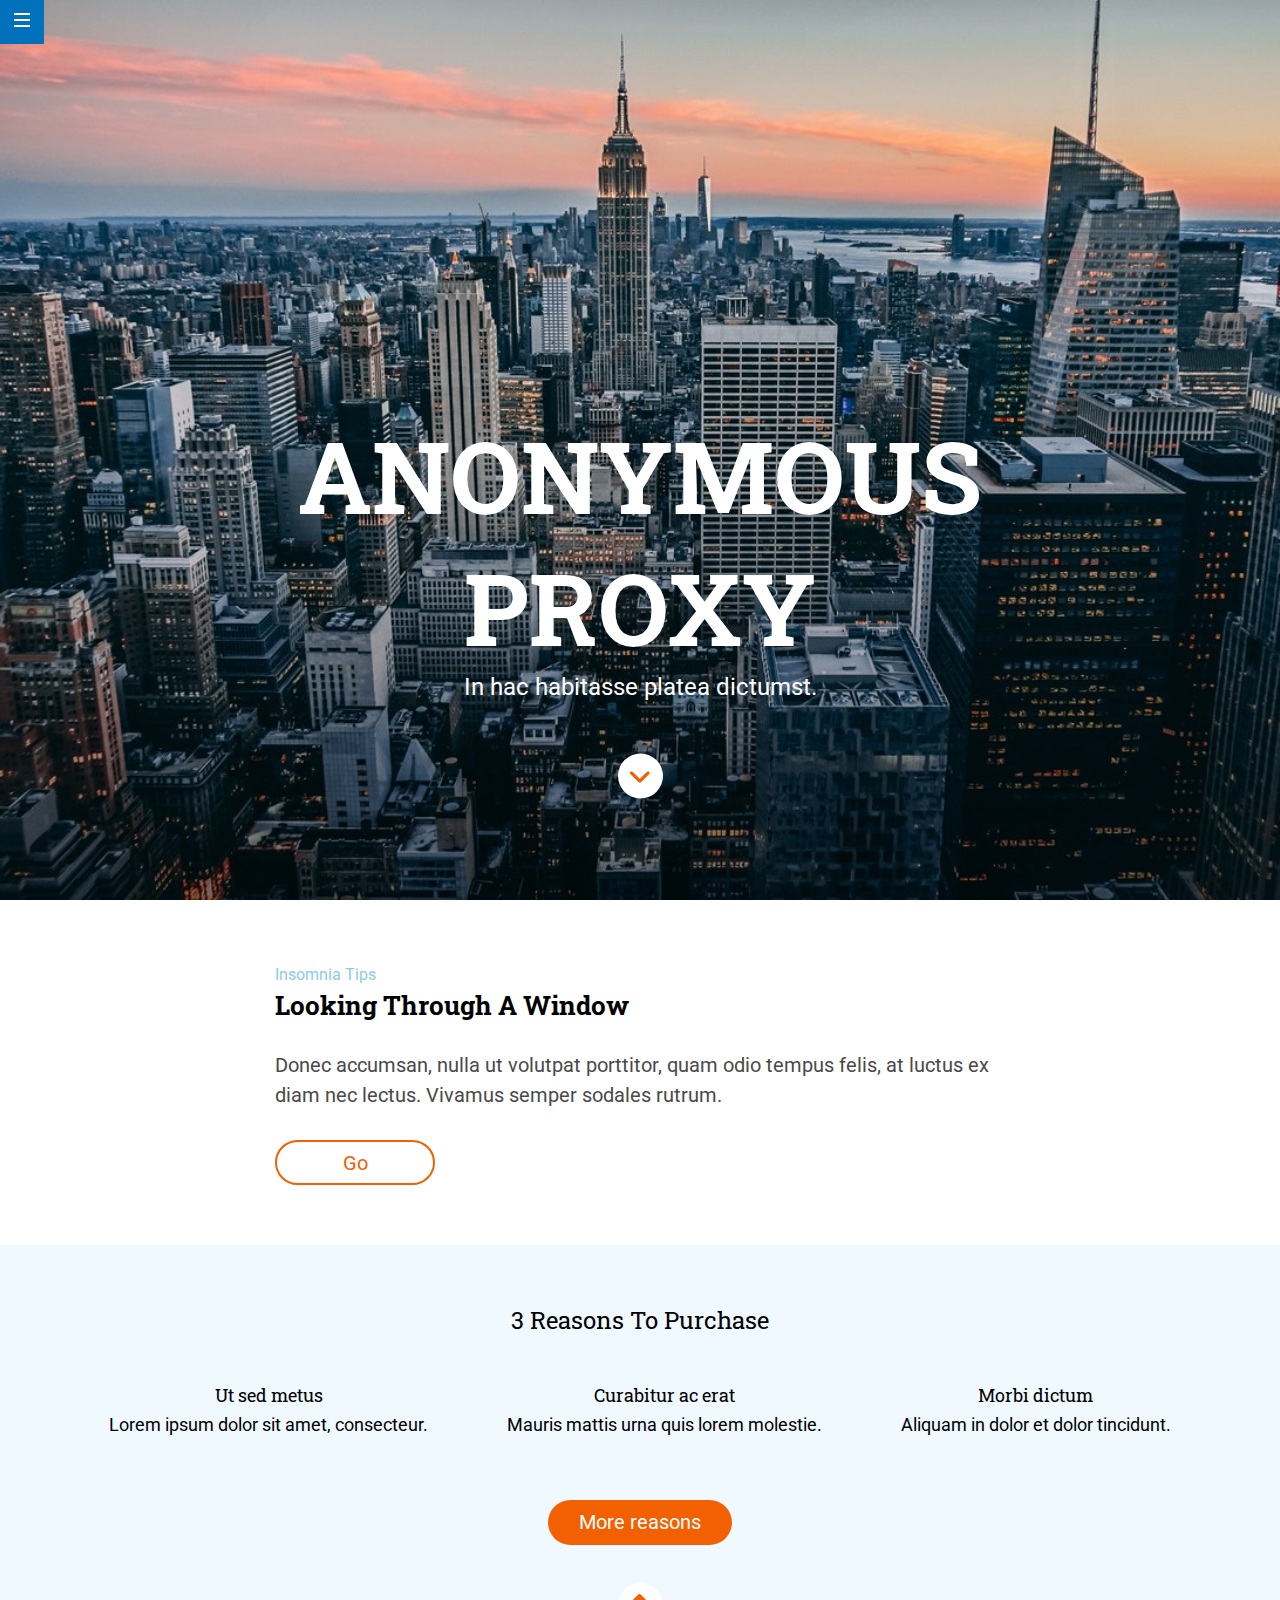
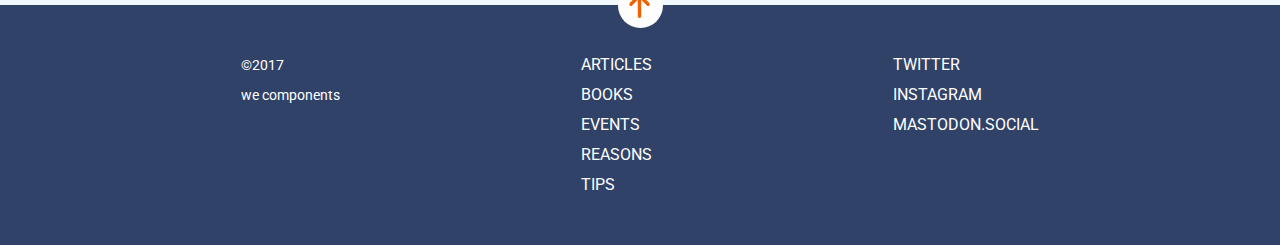
<file: docs/index.html>
<!DOCTYPE html>
<html lang="es">
    
    <head>
        <meta charset="UTF-8">
        <meta name="viewport" content="width=device-width, initial-scale=1.0">
        <meta http-equiv="X-UA-Compatible" content="ie=edge">
        <title>Evaluación final Ana Jaime</title>
        <link href="https://fonts.googleapis.com/css?family=Roboto|Roboto+Slab:700"
        rel="stylesheet">
        <link rel="stylesheet" href="https://use.fontawesome.com/releases/v5.8.0/css/all.css"
        integrity="sha384-Mmxa0mLqhmOeaE8vgOSbKacftZcsNYDjQzuCOm6D02luYSzBG8vpaOykv9lFQ51Y"
        crossorigin="anonymous">
        <link rel="icon" href="favicon.png" />
        <link rel="stylesheet" href="assets/css/main.css">
    </head>
    
    <body>
        <div class="page" id="page">
            <header class="hero">
                <div class="hero__menu"> <a id="nav" href="#"><img class="hero__menu--icon" src="assets/images/ico-menu.svg"></a>

                </div>
                <div class="hero__text">
                     <h1 class="hero__text--title">anonymous proxy</h1>

                     <h2 class="hero__text--claim">In hac habitasse platea dictumst.</h2>

                    <div id="scroll" class="hero__text--scroll"> <a class="scroll" href="#look"><img class="hero__text--icon" src="assets/images/ico-scroll-down.svg"></a>

                    </div>
                </div>
            </header>
            <main class="page__main">
                <aside id="look" class="looking">
                    <div class="looking-a">
                         <h5 class="looking-a__tips">Insomnia Tips</h5>

                         <h2 class="looking-a__title">Looking through a window</h2>

                        <p class="looking-a__description">Donec accumsan, nulla ut volutpat porttitor, quam odio tempus felis, at
                            luctus ex diam nec lectus. Vivamus semper sodales rutrum.</p>
                        <button class="looking-a__button btn">go</button>
                    </div>
                </aside>
                <article class="reasons">
                     <h2 class="reasons__title">3 Reasons to purchase</h2>

                    <div class="reason-1">
                         <h3 class="reason-1__title">Ut sed metus</h3>

                        <p class="reason-1__text">Lorem ipsum dolor sit amet, consecteur.</p>
                    </div>
                    <div class="reason-2">
                         <h3 class="reason-2__title">Curabitur ac erat</h3>

                        <p class="reason-2__text">Mauris mattis urna quis lorem molestie.</p>
                    </div>
                    <div class="reason-3">
                         <h3 class="reason-3__title">Morbi dictum</h3>

                        <p class="reason-3__text">Aliquam in dolor et dolor tincidunt.</p>
                    </div>
                    <div class="reason__button">
                        <button class="reason__button--img btn">More reasons</button>
                    </div>
                </article>
            </main>
            <footer class="page__footer">
                <div class="footer__arrow"> <a class="arrow" href="#page"><img class="footer__arrow--icon" src="assets/images/ico-arrow.svg"></a>

                </div>
                <div class="footer__text">
                    <div class="footer__tips">
                        <ul class="footer__tips--list">
                            <li><a class="element" href="#">articles</a>

                            </li>
                            <li><a class="element" href="#">books</a>

                            </li>
                            <li><a class="element" href="#">events</a>

                            </li>
                            <li><a class="element" href="#">reasons</a>

                            </li>
                            <li><a class="element" href="#">tips</a>

                            </li>
                        </ul>
                    </div>
                    <div class="footer__sm">
                        <ul class="footer__sm--list">
                            <li><a class="element" href="#" target="_blank">twitter</a>

                            </li>
                            <li><a class="element" href="#" target="_blank">instagram</a>

                            </li>
                            <li><a class="element" href="#" target="_blank">mastodon.social</a>

                            </li>
                        </ul>
                    </div>
                    <div class="footer__copy">
                        <p class="copyright">©2017</p>
                        <p class="love">we <i class="fas fa-heart"></i> components</p>
                    </div>
                </div>
            </footer>
        </div>
    </body>

</html>
</file>
<file: docs/assets/css/main.css>
* {margin: 0;padding: 0;-webkit-box-sizing: border-box;box-sizing: border-box;}.page {position: relative;}.hero {background: center/cover no-repeat url("../images/cover.jpg");min-height: 100vh;display: -webkit-box;display: -ms-flexbox;display: flex;-webkit-box-align: center;-ms-flex-align: center;align-items: center;-webkit-box-pack: center;-ms-flex-pack: center;justify-content: center;}.hero__menu {position: fixed;top: 0;left: 0;z-index: 2;width: 44px;height: 44px;background-color: #0271bc;display: -webkit-box;display: -ms-flexbox;display: flex;-webkit-box-pack: center;-ms-flex-pack: center;justify-content: center;-webkit-box-align: center;-ms-flex-align: center;align-items: center;}.hero__text {color: #ffffff;display: -webkit-box;display: -ms-flexbox;display: flex;-webkit-box-orient: vertical;-webkit-box-direction: normal;-ms-flex-direction: column;flex-direction: column;-webkit-box-align: center;-ms-flex-align: center;align-items: center;text-align: center;padding: 284px 0 0 0;}.hero__text--title {font-family: 'Roboto Slab', serif;font-size: 42px;line-height: 55px;text-transform: uppercase;}.hero__text--claim {padding: 10px 0 45px 0;font-family: 'Roboto', sans-serif;font-size: 16px;font-weight: normal;}.hero__text--scroll {min-width: 45px;height: 45px;background-color: #ffffff;border-radius: 50%;display: -webkit-box;display: -ms-flexbox;display: flex;-webkit-box-pack: center;-ms-flex-pack: center;justify-content: center;-webkit-box-align: center;-ms-flex-align: center;align-items: center;text-align: center;-webkit-transform: translate(0, 50%);transform: translate(0, 50%);}.hero__scroll-down {-webkit-transform: translateX(-50%) rotate(90deg);transform: translateX(-50%) rotate(90deg);display: -webkit-box;display: -ms-flexbox;display: flex;-webkit-box-pack: center;-ms-flex-pack: center;justify-content: center;-webkit-box-align: center;-ms-flex-align: center;align-items: center;-webkit-transition: scroll 2s linear 2s;transition: scroll 2s linear 2s;}.hero__text--icon {-webkit-transform: translate(-1%, 22%);transform: translate(-1%, 22%);}.looking {margin: 30px 15px 45px 15px;text-shadow: 0;font-weight: normal;font-style: normal;font-stretch: normal;}.looking-a__tips {font-family: 'Roboto', sans-serif;font-size: 14px;color: #8ccbea;line-height: 30px;font-weight: normal;}.looking-a__title {font-family: 'Roboto Slab', serif;font-size: 24px;text-transform: capitalize;line-height: 30px;}.looking-a__description {margin: 15px 0 30px 0;font-family: 'Roboto', sans-serif;font-size: 18px;text-shadow: none;font-weight: normal;font-style: normal;font-stretch: normal;color: #4a4a4a;line-height: 30px;}.looking-a__button {width: 76px;height: 45px;border: 2px #f26002 solid;background-color: #ffffff;border-radius: 45px;font-family: 'Roboto', sans-serif;font-size: 20px;text-transform: capitalize;color: #f26002;-webkit-transition: width ease 0.5s, background-color ease 1s, color ease 0.3s;transition: width ease 0.5s, background-color ease 1s, color ease 0.3s;}.looking-a__button:hover {width: 100px;background-color: #f26002;color: #ffffff;}.reasons {background-color: #eff9ff;display: grid;grid-auto-rows: repeat 5,1fr;grid-gap: 45px;text-align: center;padding: 30px 0 60px 0;}.reasons__title {grid-rows: 1 / 2;font-family: 'Roboto Slab', serif;font-size: 24px;font-weight: normal;text-transform: capitalize;line-height: 30px;}.reason-1__title,.reason-2__title,.reason-3__title {font-family: 'Roboto Slab', serif;font-size: 18px;font-weight: normal;line-height: 30px;}.reason-1__text,.reason-2__text,.reason-3__text {font-family: 'Roboto', sans-serif;font-size: 18px;font-weight: normal;line-height: 30px;}.reason-1,.reason-2,.reason-3 {padding: 0 70px;}.reason-1 {grid-rows: 2 / 3;}.reason-2 {grid-rows: 3 / 4;}.reason-3 {grid-rows: 4 / 5;}.reason__button--img {grid-rows: 5 / 6;font-family: 'Roboto', sans-serif;font-size: 20px;font-weight: normal;color: #ffffff;line-height: 45px;width: 184px;height: 45px;background-color: #f26002;border-radius: 22.5px;border: 0;grid-rows: 3 / 4;-webkit-transition: background-color ease 0.3s;transition: background-color ease 0.3s;}.reason__button--img:hover {-webkit-box-sizing: border-box;box-sizing: border-box;background-color: #eff9ff;color: #f26002;border: 2px #f26002 solid;text-transform: uppercase;}.page__footer {background-color: #304268;display: -webkit-box;display: -ms-flexbox;display: flex;-webkit-box-orient: vertical;-webkit-box-direction: normal;-ms-flex-direction: column;flex-direction: column;-webkit-box-align: center;-ms-flex-align: center;align-items: center;text-align: center;position: relative;}.footer__arrow {background-color: #ffffff;width: 45px;height: 45px;border-radius: 50%;display: -webkit-box;display: -ms-flexbox;display: flex;-webkit-box-pack: center;-ms-flex-pack: center;justify-content: center;-webkit-box-align: center;-ms-flex-align: center;align-items: center;position: absolute;top: -22.5px;-webkit-animation-name: mov;animation-name: mov;-webkit-animation-duration: 3s;animation-duration: 3s;-webkit-animation-timing-function: ease-in-out;animation-timing-function: ease-in-out;-webkit-animation-iteration-count: infinite;animation-iteration-count: infinite;}.footer__arrow--icon {position: absolute;-webkit-transform: translate(-10.8px, -11px);transform: translate(-10.8px, -11px);}.footer__tips--list,.footer__sm--list {list-style: none;}.element {color: #ffffff;font-family: 'Roboto', sans-serif;font-size: 16px;line-height: 30px;text-transform: uppercase;text-decoration: none;}.footer__tips {margin: 60px 0 30px;}.footer__copy {color: #ffffff;margin: 30px 0 45px;font-family: 'Roboto', sans-serif;font-size: 14px;line-height: 30px;}.fas {color: #f26002;font-size: 10px;}@media all and (min-width: 768px) {.hero__text--title {font-size: 80px;line-height: 106px;}.hero__text--claim {font-size: 24px;padding: 20px 0 30px 0;}.looking {margin: 30px 40px 60px;}.looking-a__title {font-size: 26px;}.looking-a__description {font-size: 20px;margin: 30px 0 30px 0;}.looking-a__button {width: 91px;}.reasons {grid-template-columns: repeat 3,1fr;grid-auto-rows: repeat 3,1fr;grid-gap: 30px;padding: 30px 40px 60px 40px;}.reasons__title {grid-column: 1 / 4;grid-rows: 1 / 2;}.reason-1,.reason-2,.reason-3 {padding: 15px 0 30px 0;}.reason-1 {grid-column: 1 / 2;grid-rows: 1 / 2;}.reason-2 {grid-column: 2 / 3;grid-rows: 1 / 2;}.reason-3 {grid-column: 3 / 4;grid-rows: 1 / 2;}.reason__button {grid-column: 1 / 4;grid-rows: 3 / 4;}.footer__text {width: 100vw;display: -webkit-box;display: -ms-flexbox;display: flex;-ms-flex-pack: distribute;justify-content: space-around;text-align: left;}.footer__tips {margin: 45px 0 45px;-webkit-box-ordinal-group: 2;-ms-flex-order: 1;order: 1;}.footer__sm {margin: 45px 0 45px;-webkit-box-ordinal-group: 2;-ms-flex-order: 1;order: 1;}.footer__copy {margin: 45px 0 45px;-webkit-box-ordinal-group: 1;-ms-flex-order: 0;order: 0;}}@media all and (min-width: 1200px) {.hero__text--title {width: 90%;font-size: 100px;line-height: 132px;}.hero__text--claim {padding: 0 0 30px 0;}.looking {margin: 60px 275px;}.looking-a__tips {font-size: 16px;}.looking-a__title {font-size: 26px;}.looking-a__button {width: 160px;}.reasons {padding: 60px 85px;}.footer__text {-webkit-box-pack: space-evenly;-ms-flex-pack: space-evenly;justify-content: space-evenly;}}@-webkit-keyframes mov {0% {top: -22.5;}50% {top: -40px;}100% {top: -22.5px;}}@keyframes mov {0% {top: -22.5;}50% {top: -40px;}100% {top: -22.5px;}}
</file>
